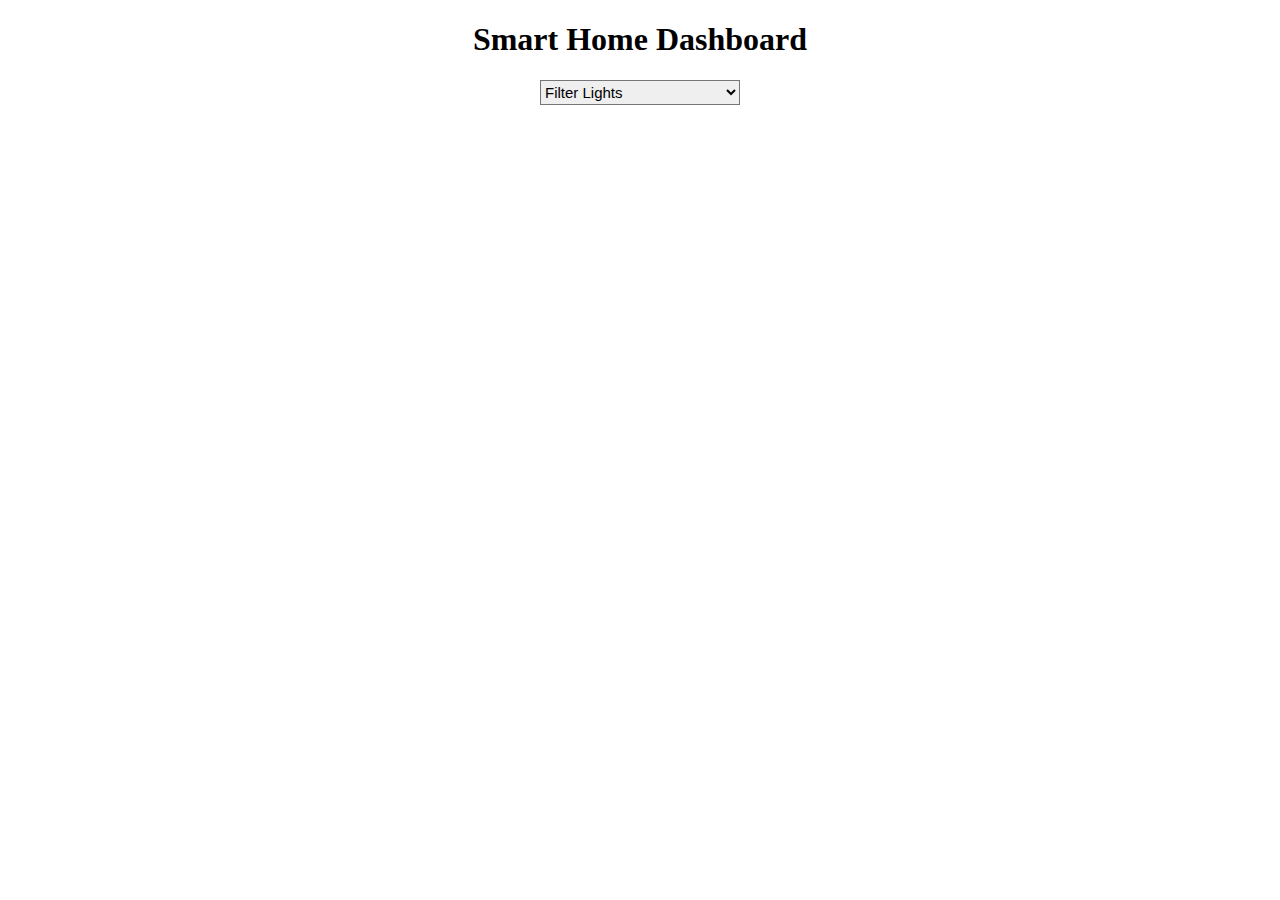
<file: final-project/index.html>
<!DOCTYPE html>
<html lang="en">
<head>
    <meta charset="UTF-8">
    <meta name="viewport" content="width=device-width, initial-scale=1.0">
    <title>Smart Home Dashboard</title>
    <link rel="stylesheet" href="styles/style.css">
    <script type="module" src="scripts/index.js"></script>
    <link rel="stylesheet" href="https://cdnjs.cloudflare.com/ajax/libs/font-awesome/4.7.0/css/font-awesome.min.css">
</head>
<body>
    <div id="content">
        <h1>Smart Home Dashboard</h1>
        <select id="filter" title="Choose lights to show...">
            <option value="" disabled selected>Filter Lights</option>
            <option value="on">On</option>
            <option value="off">Off</option>
            <option value="all">All</option>
        </select>
        <div id="light-grid"></div>
    </div>
</body>
</html>
</file>
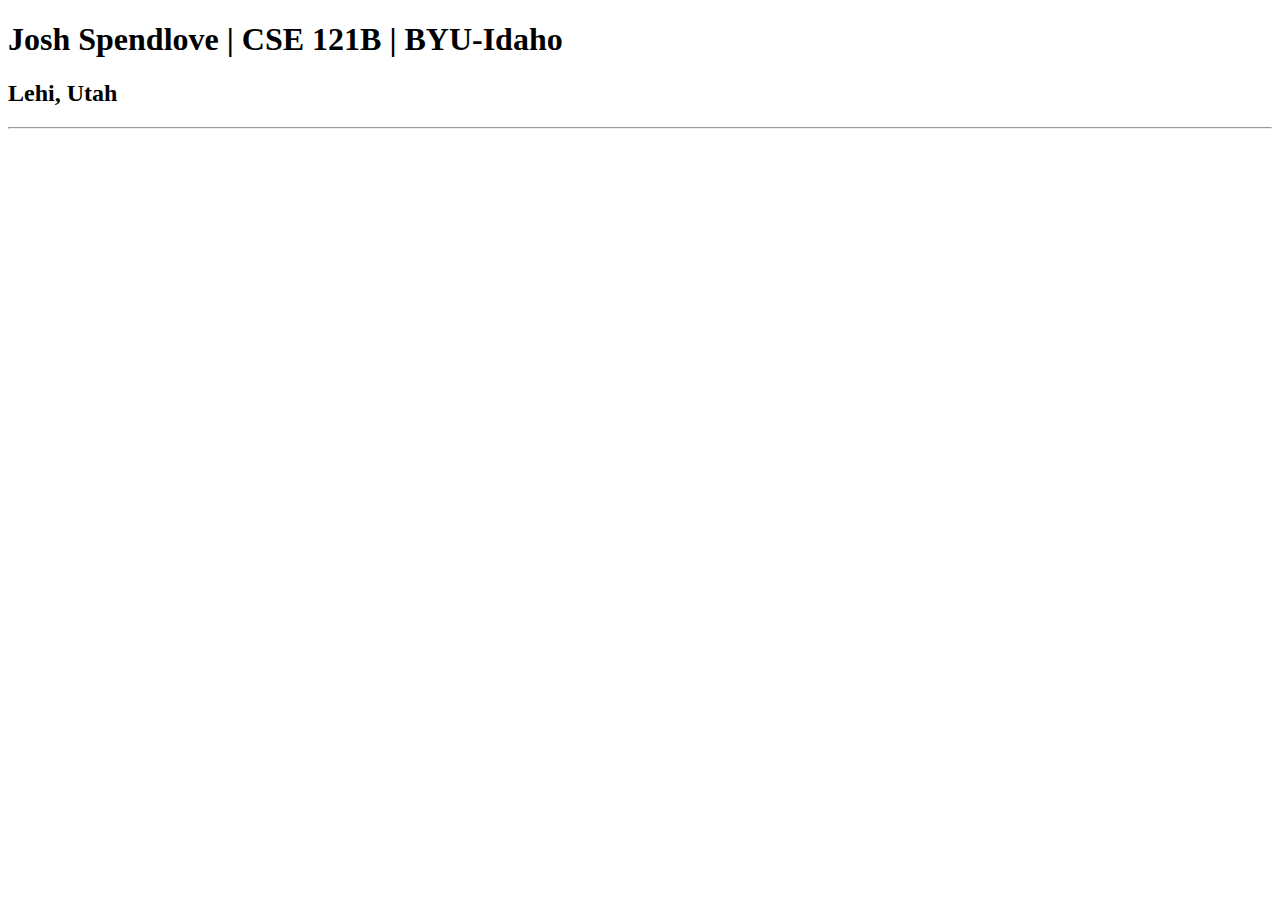
<file: test.html>
<!DOCTYPE html>
<html lang="en">
<head>
    <meta charset="UTF-8">
    <meta name="viewport" content="width=device-width, initial-scale=1.0">
    <title>Josh Spendlove | CSE 121B | BYU-Idaho</title>
</head>
<body>
    <h1>Josh Spendlove | CSE 121B | BYU-Idaho</h1>
    <h2>Lehi, Utah</h2>
    <hr>
    
</body>
</html>
</file>
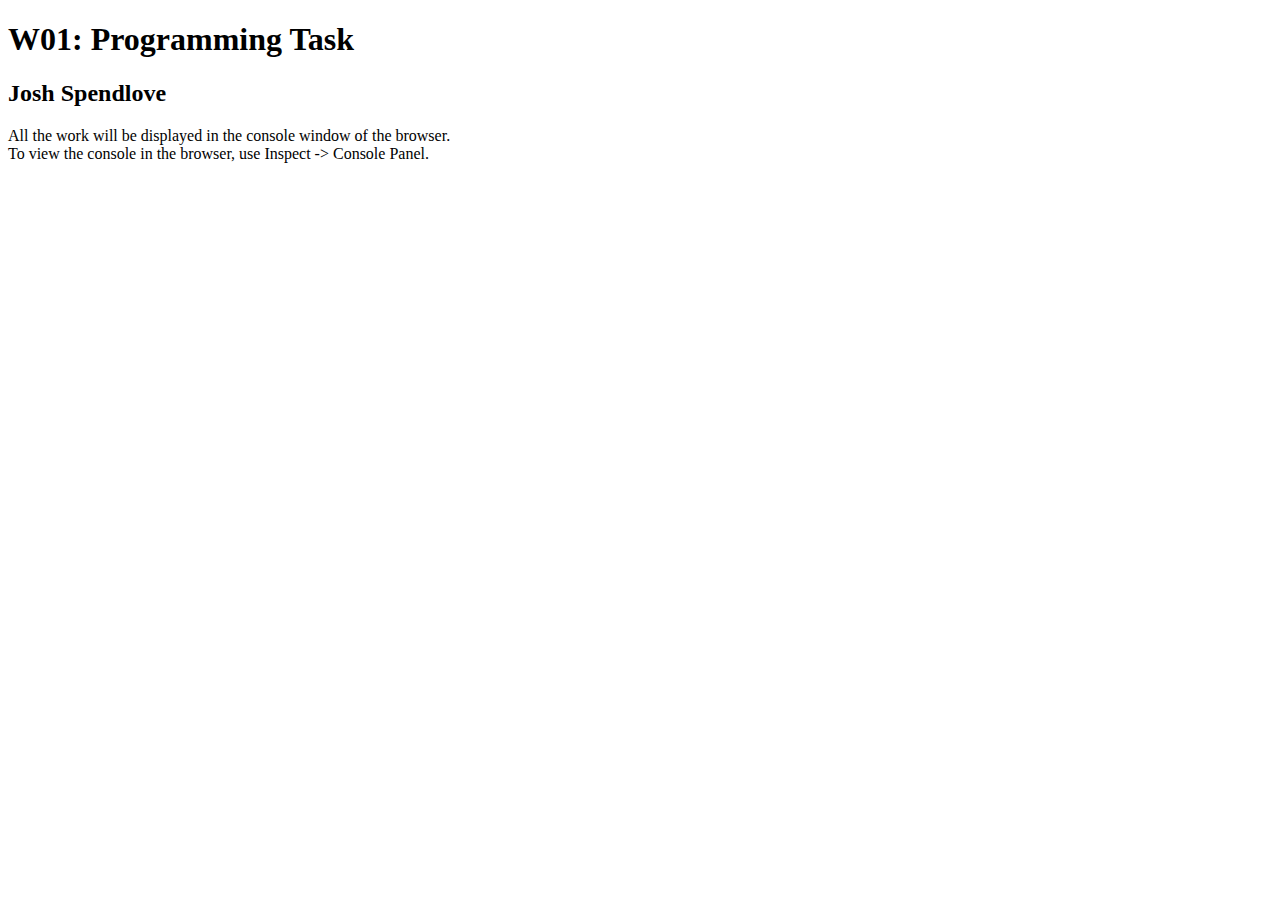
<file: w01-task.html>
<!DOCTYPE html>
<html lang="en">

<head>
  <meta charset="UTF-8">
  <meta name="viewport" content="width=device-width, initial-scale=1.0">
  <title>W01: Programming Task</title>
</head>

<body>
  <h1>W01: Programming Task</h1>
  <h2>Josh Spendlove</h2>
  <p>All the work will be displayed in the console window of the browser.
    <br>To view the console in the browser, use Inspect -> Console Panel.
  </p>

  <script src="w01-task.js"></script>

</body>
</html>
</file>
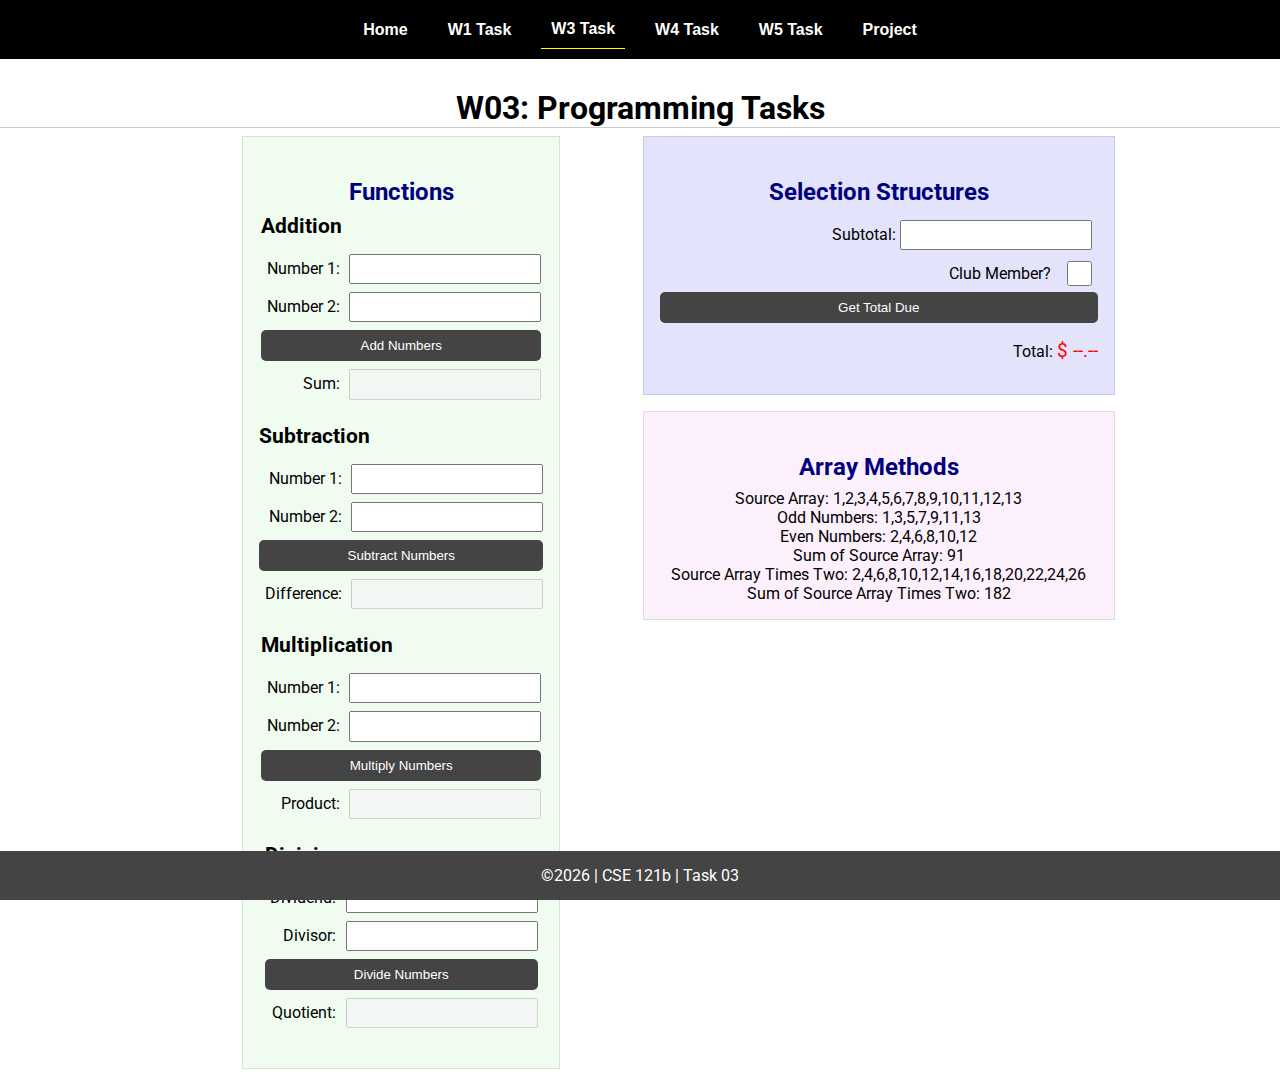
<file: w03-task.html>
<!DOCTYPE html>
<html lang="en">

<head>
    <meta charset="UTF-8">
    <meta name="viewport" content="width=device-width, initial-scale=1.0">
    <title>CSE 121b | W03: Programming Tasks</title>
    <link rel="preconnect" href="https://fonts.googleapis.com">
    <link rel="preconnect" href="https://fonts.gstatic.com" crossorigin>
    <link href="https://fonts.googleapis.com/css2?family=Roboto:wght@400;600&display=swap"
        rel="stylesheet">
    <link rel="stylesheet" href="styles/main.css">
</head>

<body>
    <nav>
        <ul id="menu">
            <li><a id="toggleMenu">&equiv;</a></li>
            <li><a href="index.html">Home</a></li>
            <li><a href="w01-task.html">W1 Task</a></li>
            <li><a href="w03-task.html" class="active">W3 Task</a></li>
            <li><a href="w04-task.html">W4 Task</a></li>
            <li><a href="w05-task.html">W5 Task</a></li>
            <li><a href="final-project/index.html">Project</a></li>
        </ul>
    </nav>>
    <header>
        <h1>W03: Programming Tasks</h1>
    </header>
    <main id="task3">
        <section id="section1">
            <h2>Functions</h2>
            <article>
                <h3>Addition</h3>
                <div>
                    <label for="add1">Number 1:</label>
                    <input type="text" id="add1" name="add1">
                </div>
                <div>
                    <label for="add2">Number 2:</label>
                    <input type="text" id="add2" name="add2">
                </div>
                <div>
                    <input type="button" id="addNumbers" value="Add Numbers">
                </div>
                <div>
                    <label for="sum">Sum:</label>
                    <input type="text" id="sum" name="sum" disabled>
                </div>
            </article>
            <article>
                <h3>Subtraction</h3>
                <div>
                    <label for="subtract1">Number 1:</label>
                    <input type="text" id="subtract1" name="subtract1">
                </div>
                <div>
                    <label for="subtract2">Number 2:</label>
                    <input type="text" id="subtract2" name="subtract2">
                </div>
                <div>
                    <input type="button" id="subtractNumbers" value="Subtract Numbers">
                </div>
                <div>
                    <label for="difference">Difference:</label>
                    <input type="text" id="difference" name="difference" disabled>
                </div>
            </article>
            <article>
                <h3>Multiplication</h3>
                <div>
                    <label for="factor1">Number 1:</label>
                    <input type="text" id="factor1" name="factor1">
                </div>
                <div>
                    <label for="factor2">Number 2:</label>
                    <input type="text" id="factor2" name="factor2">
                </div>
                <div>
                    <input type="button" id="multiplyNumbers" value="Multiply Numbers">
                </div>
                <div>
                    <label for="product">Product:</label>
                    <input type="text" id="product" name="product" disabled>
                </div>
            </article>
            <article>
                <h3>Division</h3>
                <div>
                    <label for="dividend">Dividend:</label>
                    <input type="text" id="dividend" name="dividend">
                </div>
                <div>
                    <label for="divisor">Divisor:</label>
                    <input type="text" id="divisor" name="divisor">
                </div>
                <div>
                    <input type="button" id="divideNumbers" value="Divide Numbers">
                </div>
                <div>
                    <label for="quotient">Quotient:</label>
                    <input type="text" id="quotient" name="quotient" disabled>
                </div>
            </article>
        </section>
        <div>
            <section id="section2">
                <h2>Selection Structures</h2>
                <label class="right">Subtotal:
                    <input type="number" id="subtotal" size="5">
                </label>
                <label class="middle right">
                    Club Member?
                    <input type="checkbox" id="member">
                </label>
                <div class="right">
                    <input type="button" id="getTotal" value="Get Total Due">
                </div>
                <div class="right">Total:
                    <span class="larger" id="total">$ --.--</span>
                </div>
            </section>
            <section id="section3">
                <h2>Array Methods</h2>
                <p>
                    Source Array: <span id="array"></span>
                </p>
                <p>
                    Odd Numbers: <span id="odds"></span>
                </p>
                <p>
                    Even Numbers: <span id="evens"></span>
                </p>
                <p>
                    Sum of Source Array: <span id="sumOfArray"></span>
                </p>
                <p>
                    Source Array Times Two: <span id="multiplied"></span>
                </p>
                <p>
                    Sum of Source Array Times Two: <span id="sumOfMultiplied"></span>
                </p>
            </section>
        </div>
    </main>
    <footer>
        &copy;<span id="year"></span> | CSE 121b | Task 03
    </footer>
    <script src="scripts/main.js"></script>
    <script>
        document.getElementById("year").innerHTML = new Date().getFullYear();
    </script>
    <script src="scripts/w03-task.js"></script>
</body>

</html>
</file>
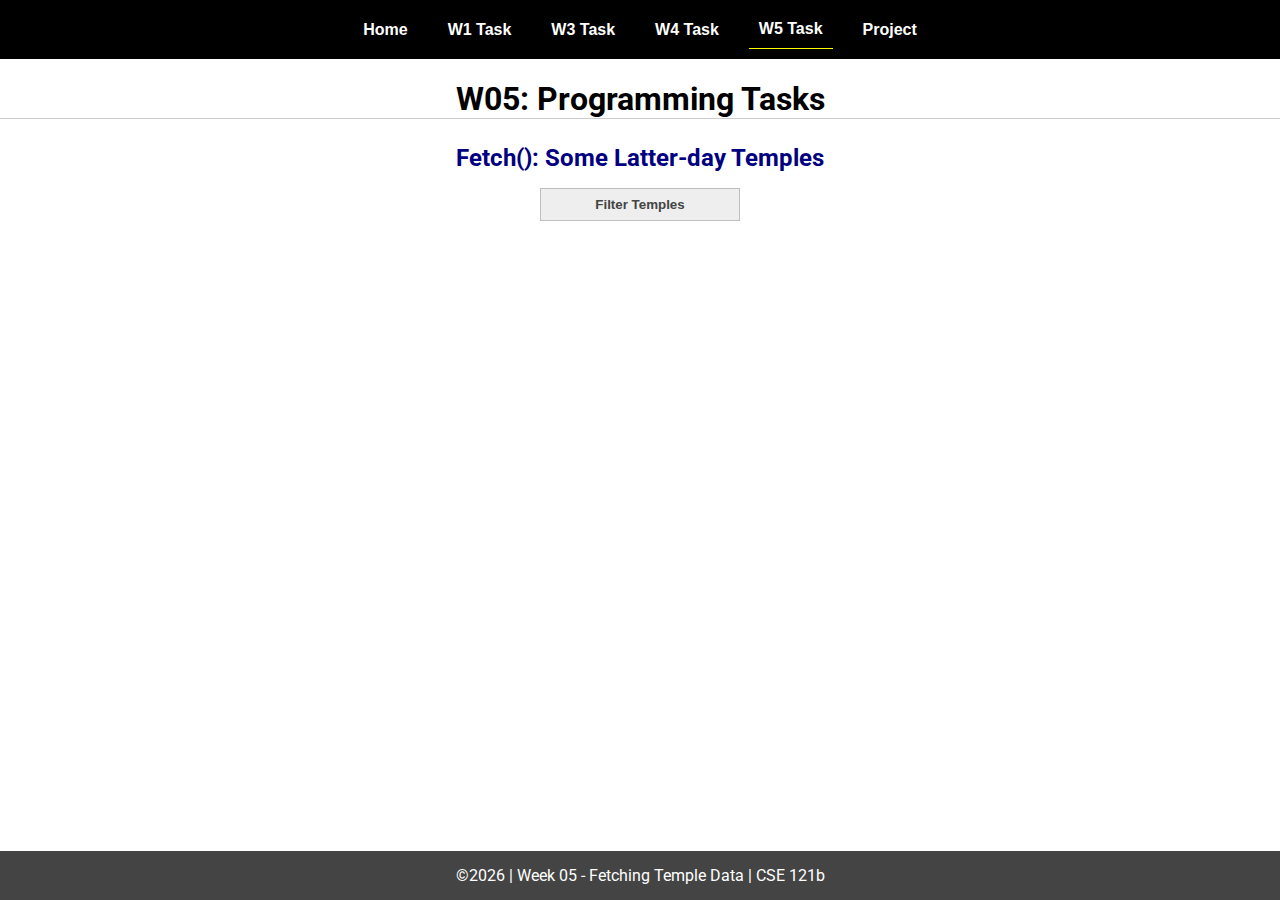
<file: w05-task.html>
<!DOCTYPE html>
<html lang="en">

<head>
  <meta charset="UTF-8">
  <meta name="viewport" content="width=device-width, initial-scale=1.0">
  <title>CSE 121b | W05: Programming Tasks</title>
  <link rel="preconnect" href="https://fonts.googleapis.com">
  <link rel="preconnect" href="https://fonts.gstatic.com" crossorigin>
  <link href="https://fonts.googleapis.com/css2?family=Roboto:wght@400;600&display=swap"
    rel="stylesheet">
  <link rel="stylesheet" href="styles/main.css">
</head>

<body>
  <nav>
    <ul id="menu">
      <li><a id="toggleMenu">&equiv;</a></li>
      <li><a href="index.html">Home</a></li>
      <li><a href="w01-task.html">W1 Task</a></li>
      <li><a href="w03-task.html">W3 Task</a></li>
      <li><a href="w04-task.html">W4 Task</a></li>
      <li><a href="w05-task.html" class="active">W5 Task</a></li>
      <li><a href="final-project/index.html">Project</a></li>
    </ul>
  </nav>
  <main id="gridly">
    <h1>W05: Programming Tasks</h1>
    <h2>Fetch(): Some Latter-day Temples</h2>

    <select id="sortBy" title="Choose a data filter.">
      <option value="" disabled selected>Filter Temples</option>
      <option value="utah">Utah</option>
      <option value="notutah">Outside of Utah</option>
      <option value="older">Built Before 1950</option>
      <option value="all">No Filter</option>
    </select>

    <div id="temples">
    </div>
  </main>


  <footer>
    &copy;<span id="year"></span> | Week 05 - Fetching Temple Data | CSE 121b
  </footer>
  <script src="scripts/main.js"></script>
  <script>
    document.getElementById("year").innerHTML = new Date().getFullYear();
  </script>
  <script src="scripts/w05-task.js"></script>
</body>

</html>
</file>
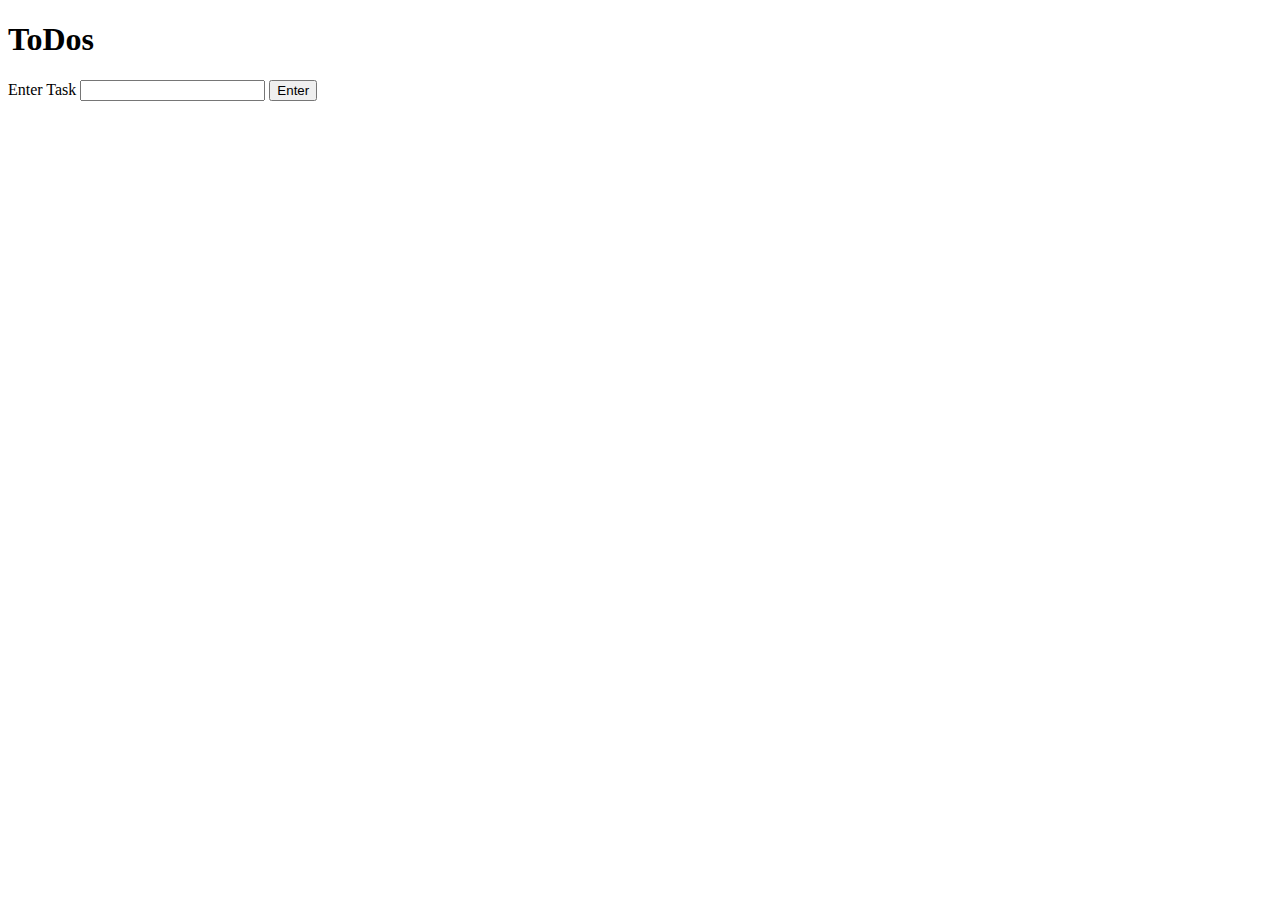
<file: week03/events.html>
<!-- events.html -->
<!DOCTYPE html>
<html lang="en">
  <head>
    <meta charset="UTF-8" />
    <meta http-equiv="X-UA-Compatible" content="IE=edge" />
    <meta name="viewport" content="width=device-width, initial-scale=1.0" />
    <title>Events practice: ToDos</title>
    <style>
      .todos {
        width: 300px;
      }
      .todos > li {
        display: flex;
        justify-content: space-between;
        align-items: center;
        border: 1px solid;
        padding: 0.5em;
      }
      .todos p {
        margin: 0;
      }
      .todos span {
        cursor: pointer;
      }
      .strike {
        text-decoration: line-through;
        color: gray;
      }
    </style>
  </head>
  <body>
    <h1>ToDos</h1>
    <section>
      <label for="todo">Enter Task</label>
      <input name="todo" id="todo" />
      <button id="submitTask">Enter</button>
    </section>
    <ul id="todoList" class="todos"></ul>
    <script src="events.js"></script>
  </body>
</html>
</file>
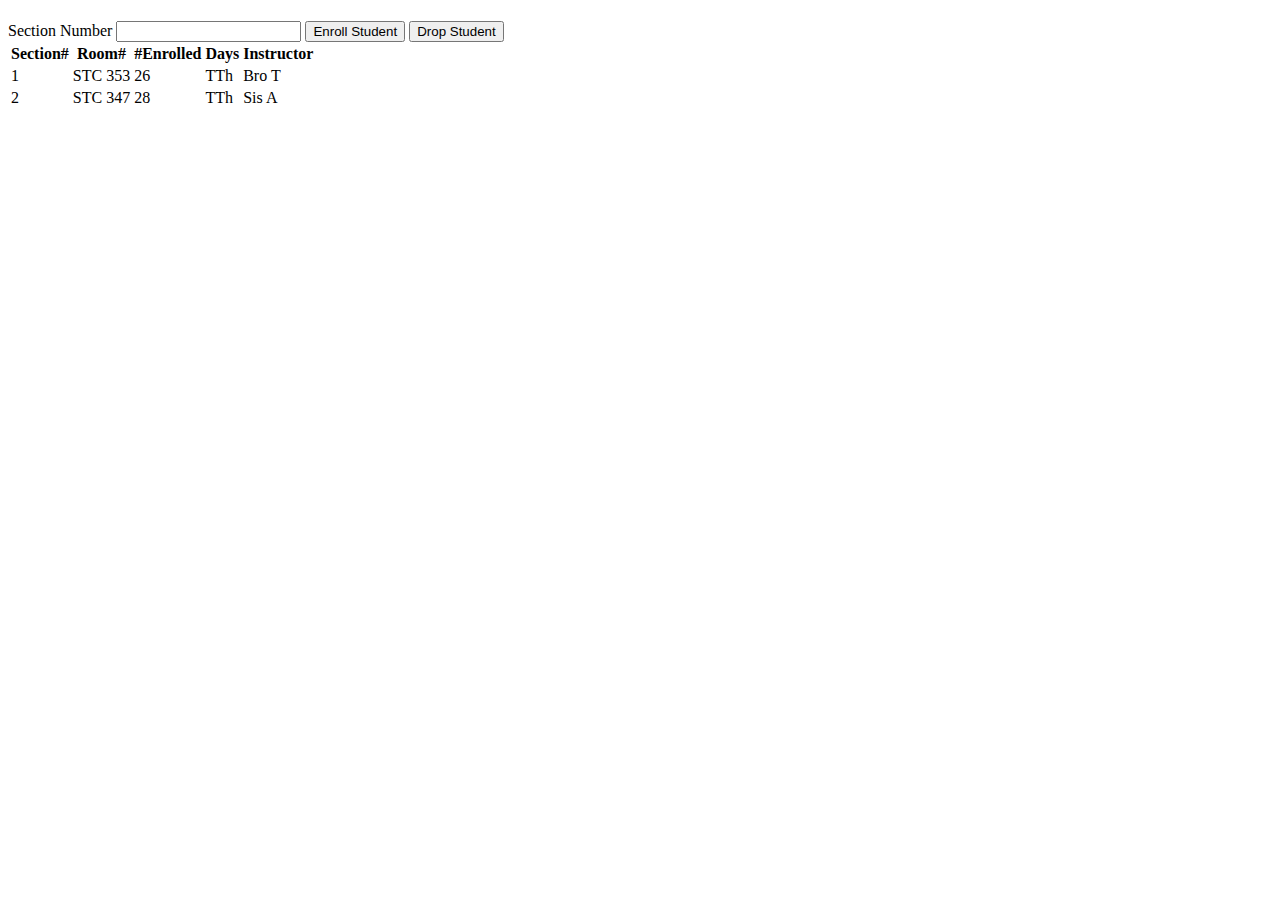
<file: week04/courses.html>
<!-- courses.html -->
<!DOCTYPE html>
<html lang="en">
  <head>
    <meta charset="UTF-8" />
    <meta http-equiv="X-UA-Compatible" content="IE=edge" />
    <meta name="viewport" content="width=device-width, initial-scale=1.0" />
    <title>Courses and sections</title>
    <script src="courses.js" defer></script>
  </head>
  <body>
    <h1 id="courseName"></h1>
    <h2 id="courseCode"></h2>
    <label for="sectionNumber">Section Number</label>
    <input id="sectionNumber" />
    <button id="enrollStudent">Enroll Student</button>
    <button id="dropStudent">Drop Student</button>

    <table>
      <thead>
        <tr>
          <th>Section#</th>
          <th>Room#</th>
          <th>#Enrolled</th>
          <th>Days</th>
          <th>Instructor</th>
        </tr>
      </thead>
      <tbody id="sections"></tbody>
    </table>
  </body>
</html>
</file>
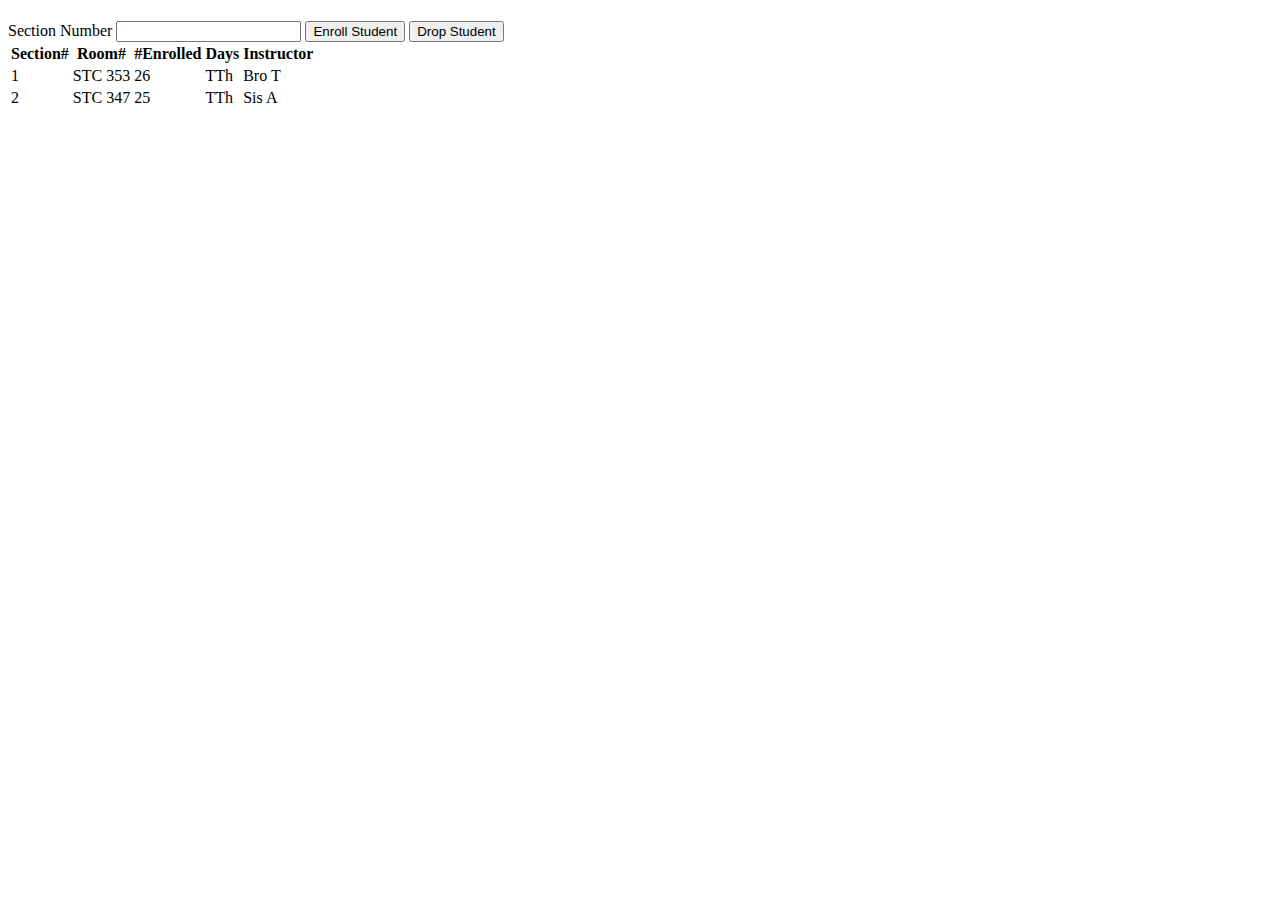
<file: week05/modules.html>
<!-- modules.html -->
<!DOCTYPE html>
<html lang="en">
  <head>
    <meta charset="UTF-8" />
    <meta http-equiv="X-UA-Compatible" content="IE=edge" />
    <meta name="viewport" content="width=device-width, initial-scale=1.0" />
    <title>Courses and sections</title>
    <script type="module" src="modules.js" defer></script>
  </head>
  <body>
    <h1 id="courseName"></h1>
    <h2 id="courseCode"></h2>
    <label for="sectionNumber">Section Number</label>
    <input id="sectionNumber" />
    <button id="enrollStudent">Enroll Student</button>
    <button id="dropStudent">Drop Student</button>

    <table>
      <thead>
        <tr>
          <th>Section#</th>
          <th>Room#</th>
          <th>#Enrolled</th>
          <th>Days</th>
          <th>Instructor</th>
        </tr>
      </thead>
      <tbody id="sections"></tbody>
    </table>
  </body>
</html>
</file>
<file: final-project/styles/style.css>
#content
{
    margin: auto;
    max-width: 1080px;
}
h1
{
    text-align: center;
}

#light-grid 
{
    display:grid;
    grid-template-columns: repeat(auto-fit, minmax(100px, 200px));
    grid-template-rows: repeat(auto-fit, minmax(100px, 1fr));
    gap: 20px;
}

#light-grid article
{
    text-align: center;
    background-color: #C0C0C0;
    border-radius: 10%;
    width: 200px;
    height: 200px;
    display: grid;
    grid-template-columns: repeat(10, 20px);
    grid-template-rows: repeat(10, 20px);
}

#light-grid h3
{
    color: black;
    grid-column: 1/11;
    grid-row: 1/2;
}

#light-grid i
{
    font-size: 100px;
    grid-column: 4/8;
    grid-row: 4/8;
    cursor: pointer;
}

.on
{
    color: yellow;
}

.off
{
    color:black;
}

.slidecontainer 
{
    width: 100%;
}
  
  .slider {
    appearance: none;
    margin: auto;
    width: 90%;
    height: 25px;
    background: #d3d3d3;
    outline: none;
    opacity: 0.7;
    -webkit-transition: .2s;
    transition: opacity .2s;
    border-radius: 5px;
    grid-column: 1/11;
    grid-row: 9/11;

  }
  
  .slider:hover {
    opacity: 1;
  }
  
  .slider::-webkit-slider-thumb {
    -webkit-appearance: none;
    appearance: none;
    width: 25px;
    height: 25px;
    background: black;
    cursor: pointer;
    border-radius: 5px;
  }
  
  .slider::-moz-range-thumb {
    width: 25px;
    height: 25px;
    background: black;
    cursor: pointer;
  }

  #filter
  {
    display: block;
    margin: 10px auto;
    width: 200px;
    appearance: menulist-button;
    font-size:  15px;
    height: 25px;
  }
</file>
<file: styles/main.css>
/* Universal Selector */
* {
    margin: 0;
    padding: 0;
    box-sizing: border-box;
}

/* HTML Selectors */
body {
    font-family: 'Roboto', Helvetica, sans-serif;
}

nav {
    background-color: black;
    width: 100%;
    position: fixed;
    top: 0;
}

nav ul {
    display: flex;
    flex-direction: column;
    align-items: center;
    max-width: -moz-fit-content;
    max-width: fit-content;
    margin: 0 auto;
}

nav ul li {
    flex: 1 1 auto;
}

nav ul li:first-child {
    display: block;
    font-size: 2rem;
}

nav ul li:first-child a {
    padding: 1px 10px;
}

nav ul li {
    display: none;
    list-style: none;
    margin: 10px;
}

nav ul li a {
    display: block;
    padding: 10px;
    text-decoration: none;
    font-weight: 600;
    color: white;
    text-align: center;
    font-family: 'Arial Narrow', Arial, sans-serif;
}

nav ul li a:hover {
    background-color: #efefef;
    color: black;
}

h1,
h2 {
    text-align: center;
    margin: 1rem 0 .5rem;
}

h1 {
    border-bottom: 1px solid #ccc;
}

#gridly h1 {
    margin-top: 80px;
}

h2 {
    font-size: 1.5rem;
    color: navy;
    text-align: center;
    margin-top: 25px;
}

h3 {
    font-size: 1.3rem;
    margin-bottom: 1rem;
}

header {
    margin-top: 70px;
}

picture {
    margin: 0 auto;
}

picture img {
    width: 240px;
    height: auto;
    border-radius: 5%;
    border: 1px solid #ccc;
    box-shadow: 0 0 30px #777;
}

section {
    display: flex;
    flex-direction: column;
    align-items: center;
    margin: 0 auto 1rem;
    border: 1px solid rgba(0, 0, 0, .1);
    padding: 1rem;
    background-color: #eee;
}

article {
    margin-bottom: 1rem;
}

article div {
    margin-bottom: .5rem;
    text-align: right;
}

label {
    padding: .35rem;
}

input {
    padding: .35rem;
}

input[type="button"] {
    padding: .5rem;
    background-color: #444;
    color: white;
    border: none;
    border-radius: 5px;
    cursor: pointer;
    width: 100%
}

input[type="checkbox"] {
    width: 25px;
    height: 25px;
}

dt {
    font-weight: 700;
}

dt::before {
    content: "🏘️ ";
}

dd {
    margin: 0 0 .5rem 2rem;
    font-size: smaller;
}

footer {
    background-color: #444;
    color: white;
    padding: 15px;
    text-align: center;
    width: 100%;
    position: fixed;
    bottom: 0;
}

/* Class Selectors */
.active {
    border-bottom: 1px solid yellow;
}

.open li {
    display: block;
}

.block {
    display: block;
}

.larger {
    font-size: larger;
    color: red;
}

.right {
    width: 100%;
    text-align: right;
}

.middle {
    display: flex;
    align-items: center;
    justify-content: right;
    gap: 1rem;
}

/* ID Selectors */

#home {
    margin-top: 125px;
    display: grid;
    grid-template-columns: 1fr;
    grid-gap: 20px;
    align-items: center;
    justify-content: center;
}


#section1 {
    background-color: rgb(225, 250, 225, .5);
}

#section2 {
    background-color: rgba(200, 200, 250, 0.5);

}

#section2 div {
    margin-bottom: 1rem;
}

#section3 {
    background-color: rgb(250, 225, 250, .5);
}

#sortBy {
    appearance: none;
    display: flex;
    padding: .5rem;
    background-color: #eee;
    color: #444;
    font-weight: 700;
    margin: 1rem auto;
    width: 200px;
    border: 1px solid rgba(0, 0, 0, .2);
    text-align: center;
}

#sortBy option:disabled {
    font-style: italic;
    padding: 1rem;
    background-color: #111;
    color: #eee;
}

#temples {
    display: grid;
    grid-template-columns: repeat(auto-fit, minmax(320px, 1fr));
    grid-gap: .5rem;
    align-items: center;
    margin-bottom: 3rem;
}

#temples article {
    height: 250px;
    margin: .5rem;
    border: 1px solid rgba(0, 0, 0, .1);
    padding: 1rem;
    background-color: #eee;
    display: flex;
    flex-direction: column;
    align-items: center;
    justify-content: center;
}

#temples h4 {
    color: navy;
    font-size: smaller;
}


#temples img {
    width: 250px;
    height: auto;
    box-shadow: 0 0 30px #777;
    margin: .5rem;
}

/* Media Queries */
@media only screen and (min-width: 32.5em) {
    nav ul {
        flex-direction: row;
    }

    nav ul li:first-child {
        display: none;
    }

    nav ul li {
        display: block;
    }

    section {
        min-width: 300px;
    }

    #home {
        margin: 100px auto 20px;
        grid-template-columns: 250px 1fr;
        max-width: -moz-fit-content;
        max-width: fit-content;
    }

    #task3 {
        display: grid;
        grid-template-columns: 1fr 1fr;
        grid-gap: 5px;
        margin: 0 auto;
        max-width: 950px;
    }

}
</file>
